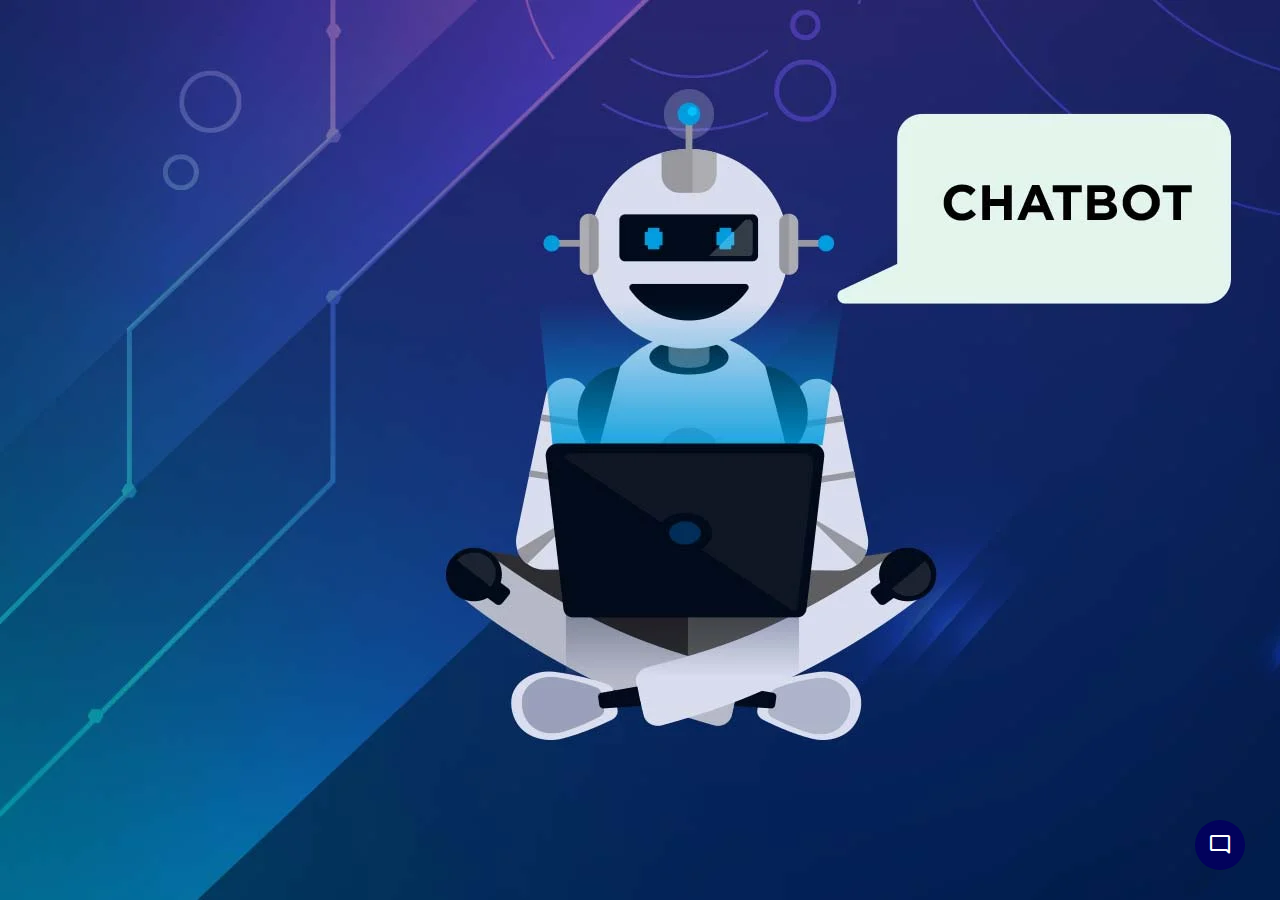
<file: index.html>
<!DOCTYPE html>
<html lang="en" dir="ltr">
  <head>
    <meta charset="utf-8">
    <title>Chatbot in JavaScript using API </title>
    <link rel="stylesheet" href="style.css">
    <meta name="viewport" content="width=device-width, initial-scale=1.0">
    
    <link rel="stylesheet" href="https://fonts.googleapis.com/css2?family=Material+Symbols+Outlined:opsz,wght,FILL,GRAD@48,400,0,0" />
    <link rel="stylesheet" href="https://fonts.googleapis.com/css2?family=Material+Symbols+Rounded:opsz,wght,FILL,GRAD@48,400,1,0" />
    <script src="log.js" defer></script>
    <link rel="shortcut icon" href="cccc.png" type="image/x-icon">
  </head>
  <body>
    <button class="chatbot-toggler">
      <span class="material-symbols-rounded">mode_comment</span>
      <span class="material-symbols-outlined">close</span>
    </button>
    <div class="chatbot">
      <header>
        <h2>Chatbot</h2>
        <span class="close-btn material-symbols-outlined">close</span>
      </header>
      <ul class="chatbox">
        <li class="chat incoming">
          <span class="material-symbols-outlined">smart_toy</span>
          <p>How can I help you </p>
        </li>
      </ul>
      <div class="chat-input">
        <textarea placeholder="Enter a message..." spellcheck="false" required></textarea>
        <span id="send-btn" class="material-symbols-rounded">send</span>
      </div>
    </div>

  </body>
</html>
</file>
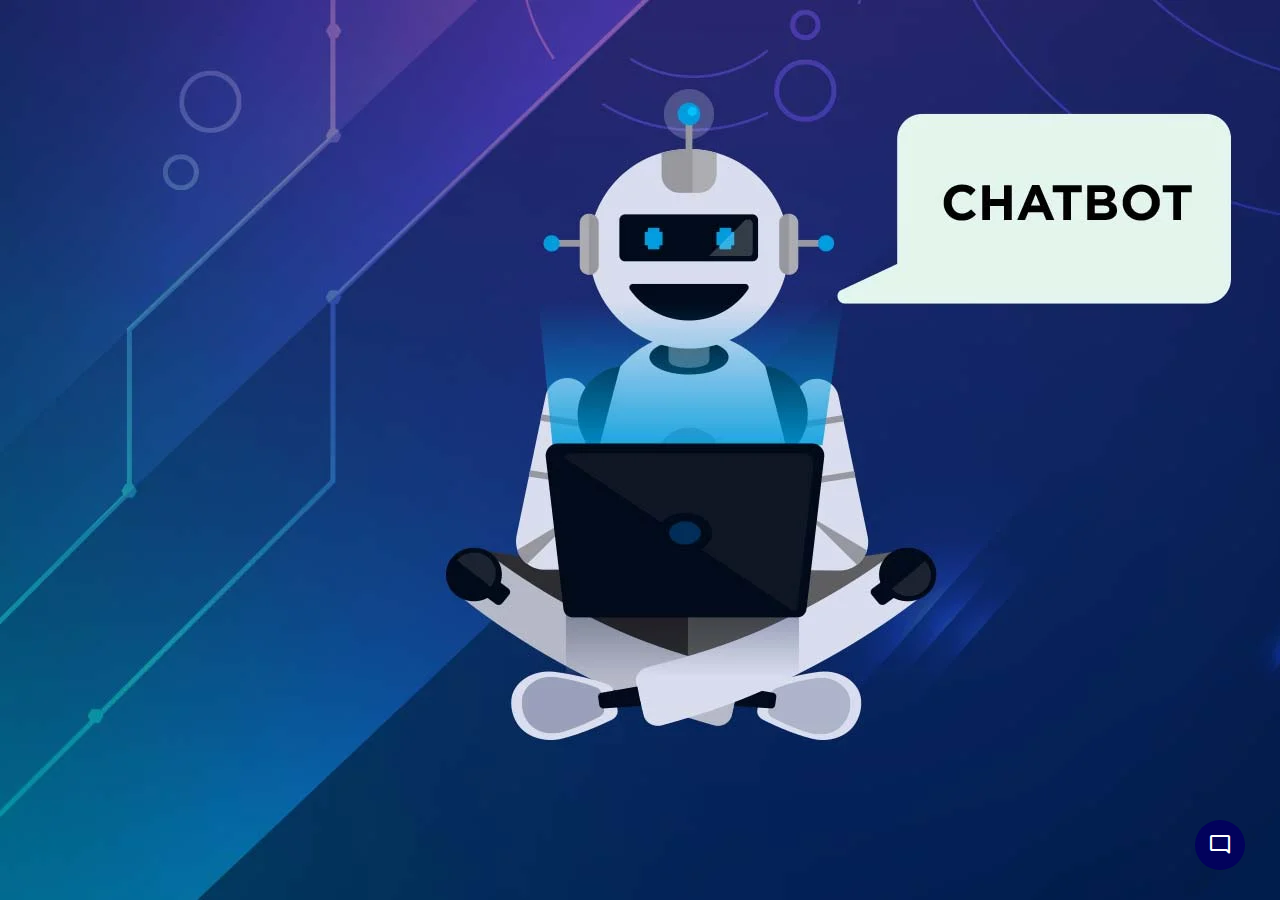
<file: main.html>
<!DOCTYPE html>
<html lang="en" dir="ltr">
  <head>
    <meta charset="utf-8">
    <title>Chatbot in JavaScript using API </title>
    <link rel="stylesheet" href="style.css">
    <meta name="viewport" content="width=device-width, initial-scale=1.0">
    
    <link rel="stylesheet" href="https://fonts.googleapis.com/css2?family=Material+Symbols+Outlined:opsz,wght,FILL,GRAD@48,400,0,0" />
    <link rel="stylesheet" href="https://fonts.googleapis.com/css2?family=Material+Symbols+Rounded:opsz,wght,FILL,GRAD@48,400,1,0" />
    <script src="log.js" defer></script>
    <link rel="shortcut icon" href="cccc.png" type="image/x-icon">
  </head>
  <body>
    <button class="chatbot-toggler">
      <span class="material-symbols-rounded">mode_comment</span>
      <span class="material-symbols-outlined">close</span>
    </button>
    <div class="chatbot">
      <header>
        <h2>Chatbot</h2>
        <span class="close-btn material-symbols-outlined">close</span>
      </header>
      <ul class="chatbox">
        <li class="chat incoming">
          <span class="material-symbols-outlined">smart_toy</span>
          <p>How can I help you </p>
        </li>
      </ul>
      <div class="chat-input">
        <textarea placeholder="Enter a message..." spellcheck="false" required></textarea>
        <span id="send-btn" class="material-symbols-rounded">send</span>
      </div>
    </div>

  </body>
</html>
</file>
<file: style.css>
@import url('https://fonts.googleapis.com/css2?family=Poppins:wght@400;500;600&display=swap');
* {
  margin: 0;
  padding: 0;
  box-sizing: border-box;
  font-family: "Poppins", sans-serif;
}
body {
  background: #E3F2FD;
  background-image: url('b.webp');
}
.chatbot-toggler {
  position: fixed;
  bottom: 30px;
  right: 35px;
  outline: none;
  border: none;
  height: 50px;
  width: 50px;
  display: flex;
  cursor: pointer;
  align-items: center;
  justify-content: center;
  border-radius: 50%;
  background: rgb(2, 2, 92);
  transition: all 0.2s ease;
}
body.show-chatbot .chatbot-toggler {
  transform: rotate(90deg);
}
.chatbot-toggler span {
  color: #fff;
  position: absolute;
}
.chatbot-toggler span:last-child,
body.show-chatbot .chatbot-toggler span:first-child  {
  opacity: 0;
}
body.show-chatbot .chatbot-toggler span:last-child {
  opacity: 1;
}
.chatbot {
  position: fixed;
  right: 35px;
  bottom: 90px;
  width: 420px;
  background: #fff;
  border-radius: 15px;
  overflow: hidden;
  opacity: 0;
  pointer-events: none;
  transform: scale(0.5);
  transform-origin: bottom right;
  box-shadow: 0 0 128px 0 rgba(0,0,0,0.1),
              0 32px 64px -48px rgba(0,0,0,0.5);
  transition: all 0.1s ease;
}
body.show-chatbot .chatbot {
  opacity: 1;
  pointer-events: auto;
  transform: scale(1);
}
.chatbot header {
  padding: 16px 0;
  position: relative;
  text-align: center;
  color: #f4efef;
  background: #3e06e4;
  box-shadow: 0 2px 10px rgba(0,0,0,0.1);
}
.chatbot header span {
  position: absolute;
  right: 15px;
  top: 50%;
  display: none;
  cursor: pointer;
  transform: translateY(-50%);
}
header h2 {
  font-size: 1.4rem;
}
.chatbot .chatbox {
  overflow-y: auto;
  height: 510px;
  padding: 30px 20px 100px;
}
.chatbot :where(.chatbox, textarea)::-webkit-scrollbar {
  width: 6px;
}
.chatbot :where(.chatbox, textarea)::-webkit-scrollbar-track {
  background: #fff;
  border-radius: 25px;
}
.chatbot :where(.chatbox, textarea)::-webkit-scrollbar-thumb {
  background: #ccc;
  border-radius: 25px;
}
.chatbox .chat {
  display: flex;
  list-style: none;
}
.chatbox .outgoing {
  margin: 20px 0;
  justify-content: flex-end;
}
.chatbox .incoming span {
  width: 32px;
  height: 32px;
  color: #fff;
  cursor: default;
  text-align: center;
  line-height: 32px;
  align-self: flex-end;
  background: #724ae8;
  border-radius: 4px;
  margin: 0 10px 7px 0;
}
.chatbox .chat p {
  white-space: pre-wrap;
  padding: 12px 16px;
  border-radius: 10px 10px 0 10px;
  max-width: 75%;
  color: #fff;
  font-size: 0.95rem;
  background: #724ae8;
}
.chatbox .incoming p {
  border-radius: 10px 10px 10px 0;
}
.chatbox .chat p.error {
  color: #721c24;
  background: #f8d7da;
}
.chatbox .incoming p {
  color: #000;
  background: #f2f2f2;
}
.chatbot .chat-input {
  display: flex;
  gap: 5px;
  position: absolute;
  bottom: 0;
  width: 100%;
  background: #fff;
  padding: 3px 20px;
  border-top: 1px solid #ddd;
}
.chat-input textarea {
  height: 55px;
  width: 100%;
  border: none;
  outline: none;
  resize: none;
  max-height: 180px;
  padding: 15px 15px 15px 0;
  font-size: 0.95rem;
}
.chat-input span {
  align-self: flex-end;
  color: #724ae8;
  cursor: pointer;
  height: 55px;
  display: flex;
  align-items: center;
  visibility: hidden;
  font-size: 1.35rem;
  
}
.chat-input textarea:valid ~ span {
  visibility: visible;
}

@media (max-width: 490px) {
  .chatbot-toggler {
    right: 20px;
    bottom: 20px;
  }
  .chatbot {
    right: 0;
    bottom: 0;
    height: 100%;
    border-radius: 0;
    width: 100%;
  }
  .chatbot .chatbox {
    height: 90%;
    padding: 25px 15px 100px;
  }
  .chatbot .chat-input {
    padding: 5px 15px;
  }
  .chatbot header span {
    display: block;
  }
}
</file>
